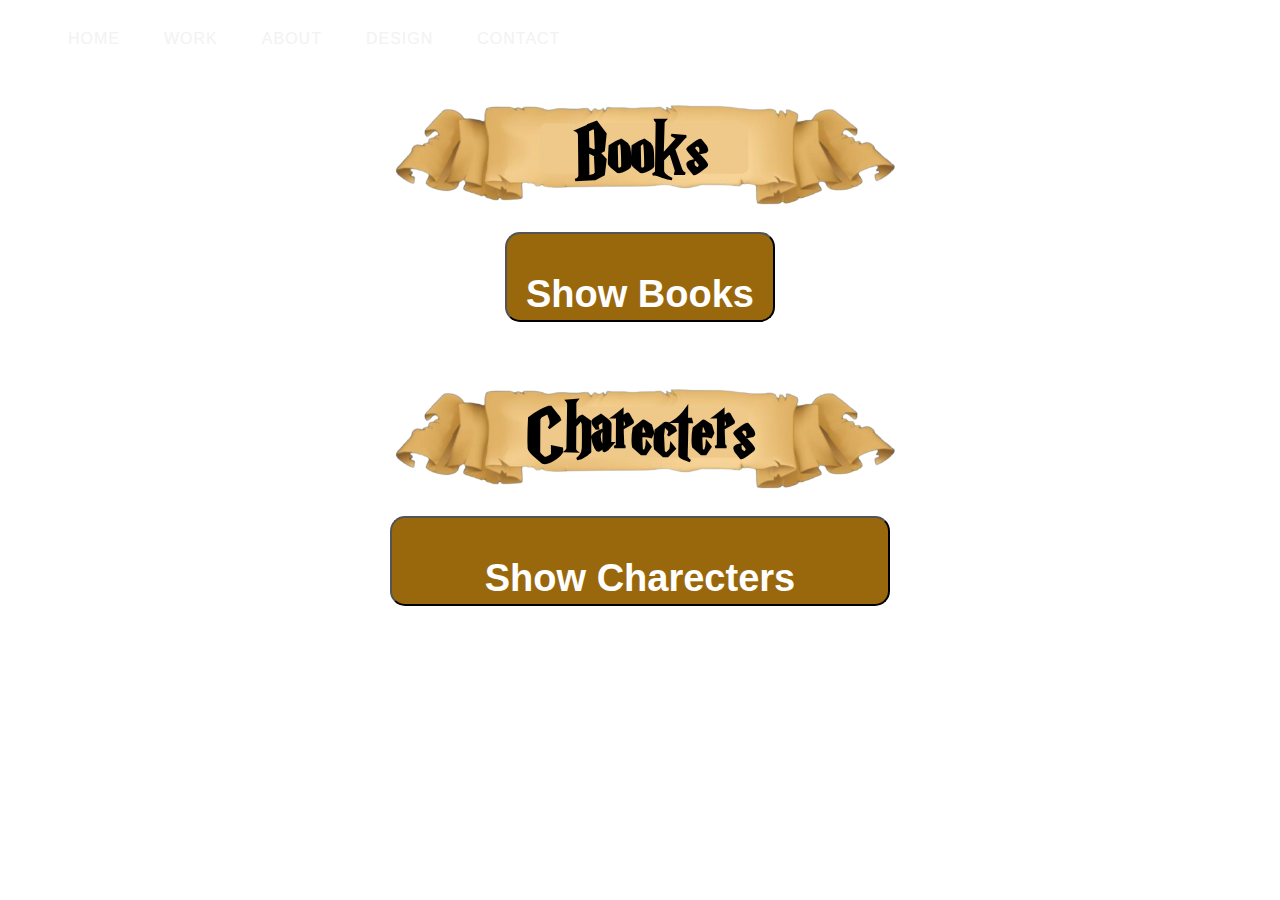
<file: index.html>
<!DOCTYPE html>
<html lang="en">

<head>
    <meta charset="UTF-8">
    <meta name="viewport" content="width=device-width, initial-scale=1.0">
    <title>Harry Puttar</title>
    <link rel="stylesheet" href="style.css">
    <script src="background.js"></script>
    <script src="books-api.js"></script>
    <script src="charecter.js"></script>
</head>



<body>

    <!-- navbar -->
    <div class="container">
        <ul>
            <li><a href="#">HOME</a></li>
            <li><a href="#">WORK</a></li>
            <li><a href="./Pages/about.html">ABOUT</a></li>
            <li><a href="#">DESIGN</a></li>
            <li><a href="#">CONTACT</a></li>
        </ul>
    </div>
    <!-- navbar ends -->

    <!-- Books bar Starts -->
    <div class="banner-image">
        <img src="./Assect/Untitled_design__18_-removebg-preview.png" height="150px" alt="Books">
        <div class="banner-image-centered"><p><b>Books</b></p></div>
    </div>

    <!-- Books Starts -->


    <div class="button-container">
        <button onclick="fetchBooks()"><p class="button-container-p-class"><b>Show Books</b></p></button>
        <div id="books-container" class="books-container"></div>
    </div>
    

    <!-- <div class="book-cover">
        <textarea name="show" id="show"></textarea>
    </div> -->
    <!-- Books Ends -->

    <!-- Cahracters bar Starts -->
    <div class="banner-image">
        <img src="./Assect/Untitled_design__18_-removebg-preview.png" height="150px" alt="charecters">
        <div class="banner-image-centered"><p><b>Charecters</b></p></div>
    </div>
    <!-- Carecters ends -->

    <!-- Cahrecter Card -->
    <div class="button-container">
        <button style="width: 500px;" onclick="fetchcharecter()"><p class="button-container-p-class"><b>Show Charecters</b></p></button>
        <div id="charecter-container" class="charecter-container"></div>
    </div>
    <!-- Cahrecter cards ends -->

    <audio autoplay loop>
        <source src="./Assect/harry_potter_1.mp3" type="audio/mp3">
    </audio>
</body>

</html>
</file>
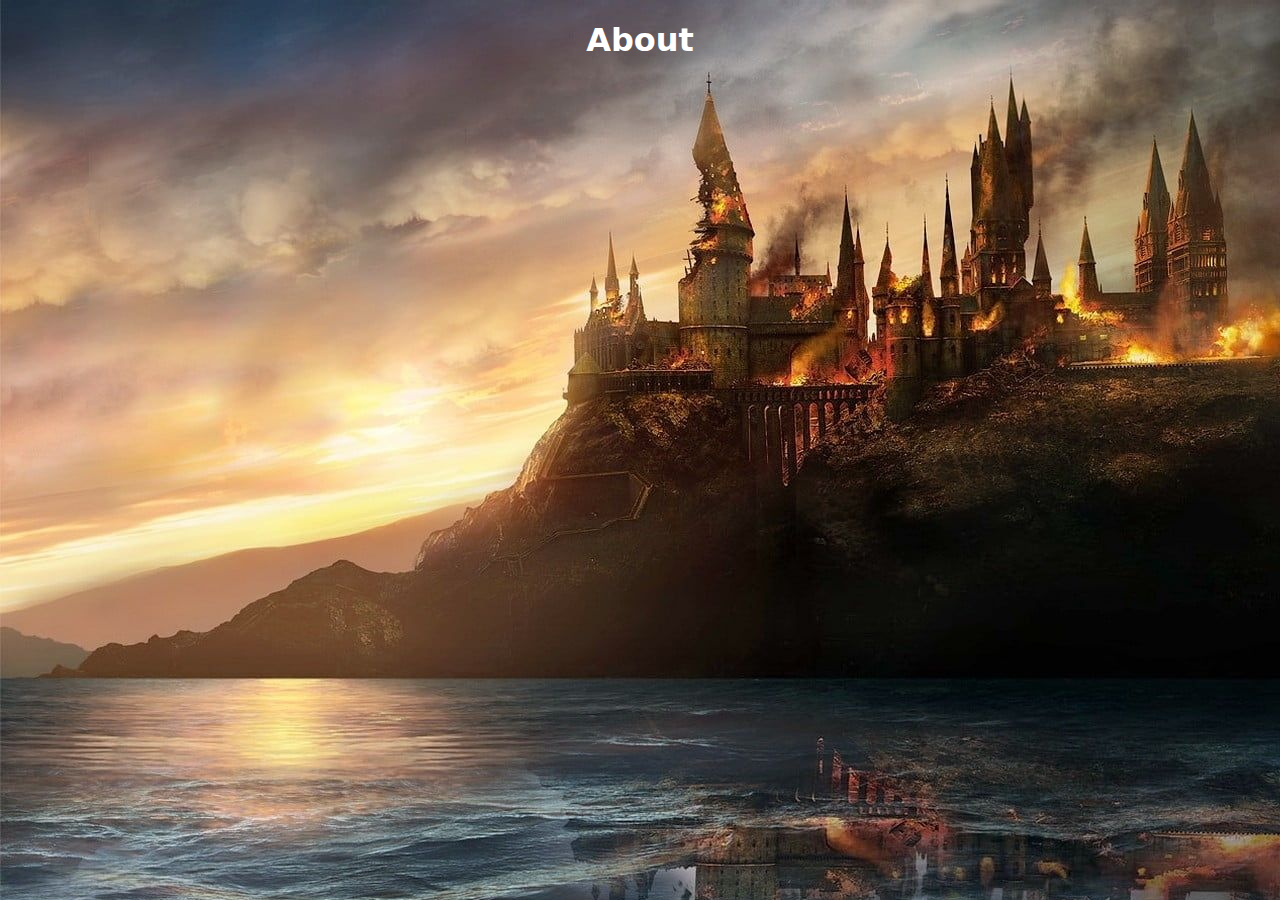
<file: Pages/about.html>
<!DOCTYPE html>
<html lang="en">
<head>
    <meta charset="UTF-8">
    <meta name="viewport" content="width=device-width, initial-scale=1.0">
    <title>About</title>
</head>
<style>
    body {
        font-family: system-ui,Arial, Helvetica, sans-serif;
        background-image: url(../Assect/248165-1920x1080-desktop-1080p-hogwarts-background.jpg);
        color : white;
    }
</style>
<body>
    <h1 style="text-align: center;">About</h1>
    

</body>
</html>
</file>
<file: style.css>
@font-face {
  font-family: myFirstFont;
  src: url(HarryP-MVZ6w.ttf);
}

body {
  background-repeat: no-repeat;
  background-attachment: fixed;


  animation: fadeIn 5s;
  -webkit-animation: fadeIn 5s;
  -moz-animation: fadeIn 5s;
  -o-animation: fadeIn 5s;
  -ms-animation: fadeIn 5s;
}

@keyframes fadeIn {
  0% {
    opacity: 0;
  }

  100% {
    opacity: 1;
  }
}

body img {
  transition-delay: 2s;
}

@-o-keyframes fadeIn {
  0% {
    opacity: 0;
  }

  100% {
    opacity: 1;
  }
}

@-ms-keyframes fadeIn {
  0% {
    opacity: 0;
  }

  100% {
    opacity: 1;
  }
}
}

.container {
  width: 100%;
  overflow: hidden;
  background-color: rgba(0, 0, 0, 0.2);
  display: flex;
  justify-content: flex-start;
  align-items: center;
}

.container li {
  list-style: none;
  display: inline;
}

.container li a {
  text-decoration: none;
  padding: 14px 20px;
  font-size: 16px;
  border-radius: 4px;
  color: #f2f2f2;
  display: inline-block;
  text-align: center;
  letter-spacing: 1px;
  transition: all .3s ease-in;
  font-family: "Play", sans-serif;
}

.container li a:hover {
  background-color: #DDFFD9;
  background-color: #F0C5AD;
  color: black;
}

/* Banner */
.banner-image {
  text-align: center;
  position: relative;
}

.banner-image-centered {
  position: absolute;
  top: 50%;
  left: 50%;
  transform: translate(-50%, -50%);
}

.banner-image-centered p {
  font-size: 80px;
  font-family: myFirstFont;
}





.button-container {
  font-size: 16px;
  /* padding: 20px; */
  color: white;
  border-radius: 5px;
  cursor: pointer;
  margin-bottom: 20px;
  text-align: center;
}

.button-container button {
  margin-bottom: 20px;
}

.button-container-p-class {
  font-size: 38px;
  /* margin-bottom: 10px; */
}

.button-container button {
  background: rgb(154, 104, 12);
  color: white;
  border-radius: 15px;
  transition: all 300ms;
  height: 90px;
  width: 270px;
}

.button-container button:hover {
  transform: scale(1.1);
  letter-spacing: 2px;
  background: white;
  color: darkblue;
  box-shadow: 2px 2px 3px rgba(0, 0, 0, 0.57);
}

.books-container {
  display: flex;
  flex-wrap: wrap;
  gap: 20px;
  justify-content: center;
}

.book-card {
  background-color: #5b3c27c3;
  border-radius: 30px;
  box-shadow: 0 4px 8px rgba(0, 0, 0, 0.2);
  width: 300px;
  padding: 20px;
  text-align: left;
  text-align: center;
}

.book-card h2 {
  font-size: 20px;
  margin-bottom: 10px;
  text-align: left;
  color: white;
}

.book-card p {
  color: #555;
  margin-bottom: 8px;
  line-height: 1.5;
  text-align: left;
  color: white;
  font-family: system-ui, -apple-system, BlinkMacSystemFont, 'Segoe UI', Roboto, Oxygen, Ubuntu, Cantarell, 'Open Sans', 'Helvetica Neue', sans-serif;
}

.book-card strong {
  font-weight: bold;
}

.charecter-card {
  background-color: #5b3c27c3;
  border-radius: 30px;
  box-shadow: 0 4px 8px rgba(0, 0, 0, 0.2);
  width: 300px;
  padding: 20px;
  text-align: left;
  text-align: center;
  display: grid;
  justify-items: start;
  justify-content: space-between;
}

.charecter-card img {
  height: 250px;
  /* text-align: center; */
  display: block;
  margin-left: auto;
  float: center;
  width: auto;
  border-radius: 50px;
}

.charecter-container {
  display: flex;
  flex-wrap: wrap;
  gap: 20px;
  justify-content: center;
}
</file>
